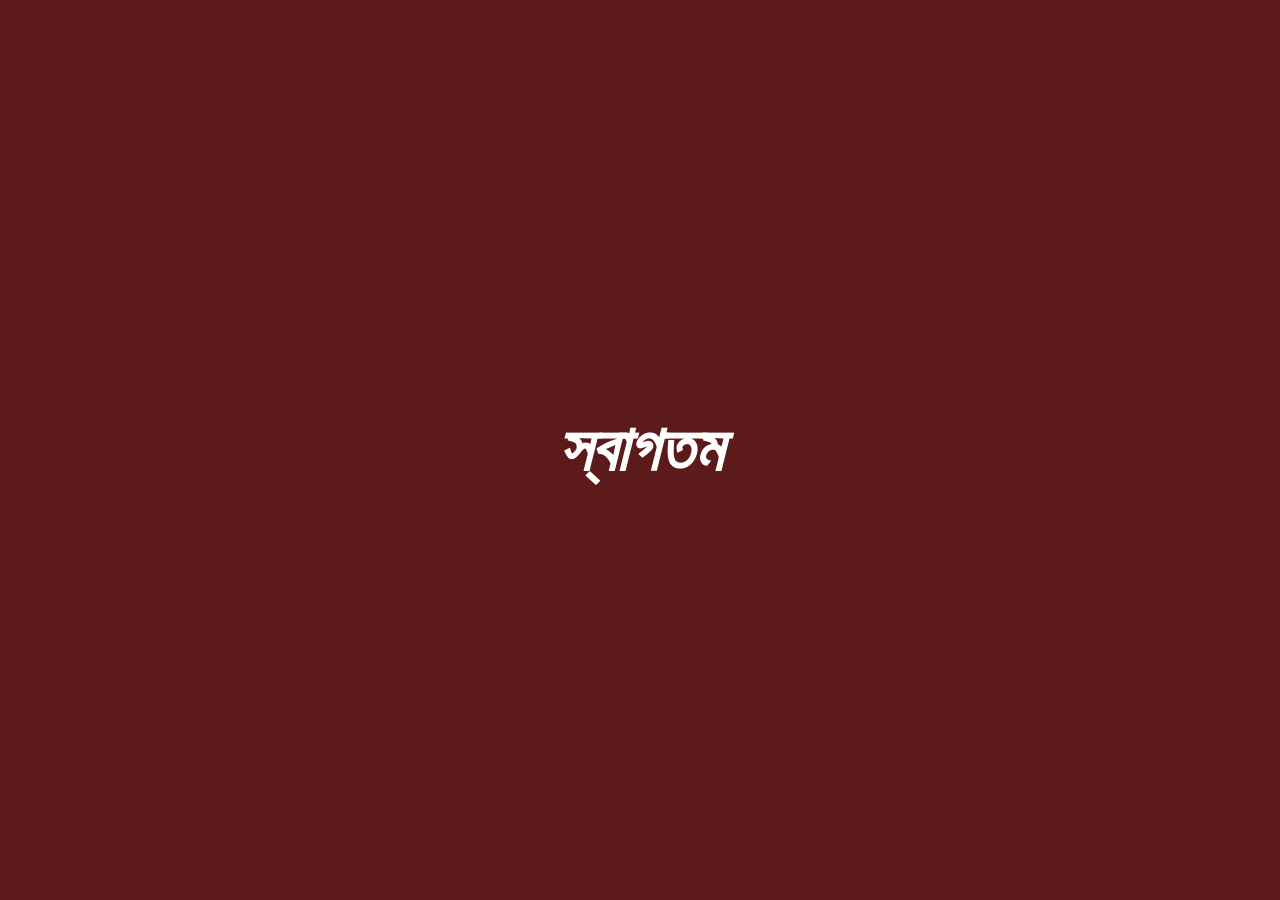
<file: index.html>
<!DOCTYPE html>
<html lang="bn">
<head>
    <meta charset="UTF-8">
    <title>Welcome - Puja Dey</title>
    <style>
        body {
            margin: 0;
            height: 100vh;
            background-color: #5c1a1a;
            display: flex;
            flex-direction: column;
            align-items: center;
            justify-content: center;
            overflow: hidden;
        }
        .welcome-text {
            color: white;
            font-size: 4em;
            font-weight: bold;
            font-style: italic;
            position: absolute;
            text-align: center;
            white-space: nowrap;
        }
        .enter-btn {
            margin-top: 420px;
            padding: 12px 30px;
            background-color: transparent;
            border: 2px solid white;
            color: white;
            border-radius: 25px;
            font-size: 1em;
            text-decoration: none;
            font-family: 'Segoe UI', Arial, sans-serif;
            opacity: 0;
            transition: background-color 0.2s;
        }
        .enter-btn.show {
            opacity: 1;
        }
        .enter-btn:hover {
            background-color: white;
            color: #5c1a1a;
        }
        .letter {
            opacity: 0;
            display: inline-block;
            animation: popIn 0.35s ease forwards;
        }
        @keyframes popIn {
            from { opacity: 0; transform: translateY(15px) scale(0.7); }
            to { opacity: 1; transform: translateY(0) scale(1); }
        }
        .fade-out {
            animation: fadeOut 0.6s ease forwards;
        }
        @keyframes fadeOut {
            to { opacity: 0; }
        }
    </style>
</head>
<body>
    <div class="welcome-text" id="text"></div>
    <a href="home.html" class="enter-btn" id="enterBtn">Enter →</a>

    <script>
        const words = ["স্বাগতম", "Welcome", "Willkommen", "स्वागतम्"];
        const textEl = document.getElementById("text");
        const enterBtn = document.getElementById("enterBtn");
        let wordIndex = 0;

        function splitGraphemes(str) {
            if (typeof Intl !== "undefined" && Intl.Segmenter) {
                const seg = new Intl.Segmenter('bn', { granularity: 'grapheme' });
                return Array.from(seg.segment(str), s => s.segment);
            }
            return Array.from(str);
        }

        function typeWord(word, callback) {
            textEl.innerHTML = "";
            const chars = splitGraphemes(word);
            let i = 0;
            function addLetter() {
                if (i < chars.length) {
                    const span = document.createElement("span");
                    span.className = "letter";
                    span.textContent = chars[i];
                    textEl.appendChild(span);
                    i++;
                    setTimeout(addLetter, 90);
                } else {
                    setTimeout(callback, 900);
                }
            }
            addLetter();
        }

        function showNextWord() {
            if (wordIndex < words.length) {
                typeWord(words[wordIndex], function() {
                    textEl.classList.add("fade-out");
                    setTimeout(function() {
                        textEl.classList.remove("fade-out");
                        wordIndex++;
                        showNextWord();
                    }, 600);
                });
            } else {
                enterBtn.classList.add("show");
                setTimeout(function() {
                    window.location.href = "home.html";
                }, 1800);
            }
        }

        showNextWord();
    </script>
</body>
</html>
</file>
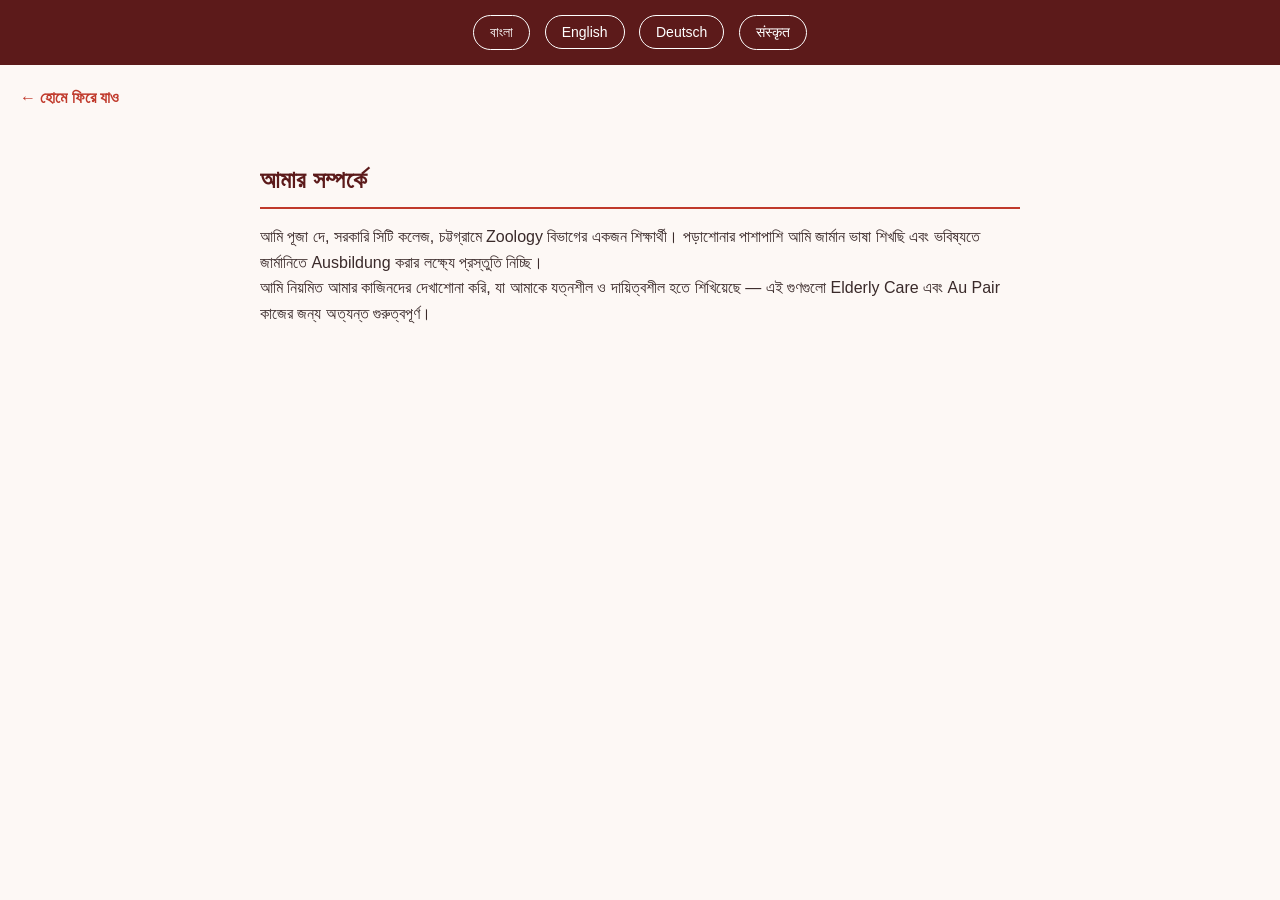
<file: about.html>
<!DOCTYPE html>
<html lang="bn">
<head>
    <meta charset="UTF-8">
    <title>About Me - Puja Dey</title>
    <meta name="description" content="About Puja Dey - Zoology student, caregiving trained, and German language learner preparing for an Au Pair opportunity and Ausbildung in Germany.">
    <link rel="stylesheet" href="style.css">
</head>
<body>
    <nav>
        <button onclick="setLang('bn')">বাংলা</button>
        <button onclick="setLang('en')">English</button>
        <button onclick="setLang('de')">Deutsch</button>
        <button onclick="setLang('sa')">संस्कृत</button>
    </nav>

    <a href="home.html" class="back-link">
        <span data-lang="bn">← হোমে ফিরে যাও</span>
        <span data-lang="en">← Back to Home</span>
        <span data-lang="de">← Zurück zur Startseite</span>
        <span data-lang="sa">← गृहपृष्ठं प्रति</span>
    </a>

    <section id="about">
        <h2 data-lang="bn" class="animate-fade">আমার সম্পর্কে</h2>
        <h2 data-lang="en" class="animate-fade">About Me</h2>
        <h2 data-lang="de" class="animate-fade">Über mich</h2>
        <h2 data-lang="sa" class="animate-fade">मम विषये</h2>

        <p data-lang="bn" class="animate-fade delay-1">
            আমি পূজা দে, সরকারি সিটি কলেজ, চট্টগ্রামে Zoology বিভাগের একজন শিক্ষার্থী। 
            পড়াশোনার পাশাপাশি আমি জার্মান ভাষা শিখছি এবং ভবিষ্যতে জার্মানিতে 
            Ausbildung করার লক্ষ্যে প্রস্তুতি নিচ্ছি।
        </p>
        <p data-lang="en" class="animate-fade delay-1">
            I am Puja Dey, a Zoology student at Government City College, Chattogram. 
            Alongside my studies, I am learning German and preparing to pursue an 
            Ausbildung (vocational training) in Germany.
        </p>
        <p data-lang="de" class="animate-fade delay-1">
            Ich bin Puja Dey, Zoologiestudentin am Government City College, Chattogram. 
            Neben meinem Studium lerne ich Deutsch und bereite mich darauf vor, eine 
            Ausbildung in Deutschland zu machen.
        </p>
        <p data-lang="sa" class="animate-fade delay-1">
            अहं पूजा देइ अस्मि, चट्टग्रामनगरे सरकारी-सिटी-महाविद्यालये प्राणिविज्ञानस्य छात्रा। 
            अध्ययनेन सह अहं जर्मनभाषां शिक्षे, जर्मनीदेशे आउसबिल्दुंग-नामकं 
            व्यावसायिक-प्रशिक्षणं कर्तुं सज्जा भवामि।
        </p>

        <p data-lang="bn" class="animate-fade delay-2">
            আমি নিয়মিত আমার কাজিনদের দেখাশোনা করি, যা আমাকে যত্নশীল ও দায়িত্বশীল হতে শিখিয়েছে — 
            এই গুণগুলো Elderly Care এবং Au Pair কাজের জন্য অত্যন্ত গুরুত্বপূর্ণ।
        </p>
        <p data-lang="en" class="animate-fade delay-2">
            I regularly take care of my cousins, which has taught me patience and responsibility — 
            qualities that are essential for Elderly Care and Au Pair work.
        </p>
        <p data-lang="de" class="animate-fade delay-2">
            Ich kümmere mich regelmäßig um meine Cousins und Cousinen, was mir Geduld und 
            Verantwortungsbewusstsein beigebracht hat — Eigenschaften, die für die Altenpflege 
            und Au-Pair-Arbeit unerlässlich sind.
        </p>
        <p data-lang="sa" class="animate-fade
        ">
            अहं नियमितरूपेण स्वभ्रातृव्यान् पालयामि, येन मह्यं धैर्यं दायित्वं च शिक्षितम्।
        </p>
    </section>

    <script>
        function setLang(lang) {
            document.querySelectorAll('[data-lang]').forEach(el => {
                el.style.display = (el.getAttribute('data-lang') === lang) ? '' : 'none';
            });
            document.querySelectorAll('nav button').forEach(btn => {
                btn.classList.remove('active');
            });
            if (event) event.target.classList.add('active');
        }
        setLang('bn');
    </script>
</body>
</html>
</file>
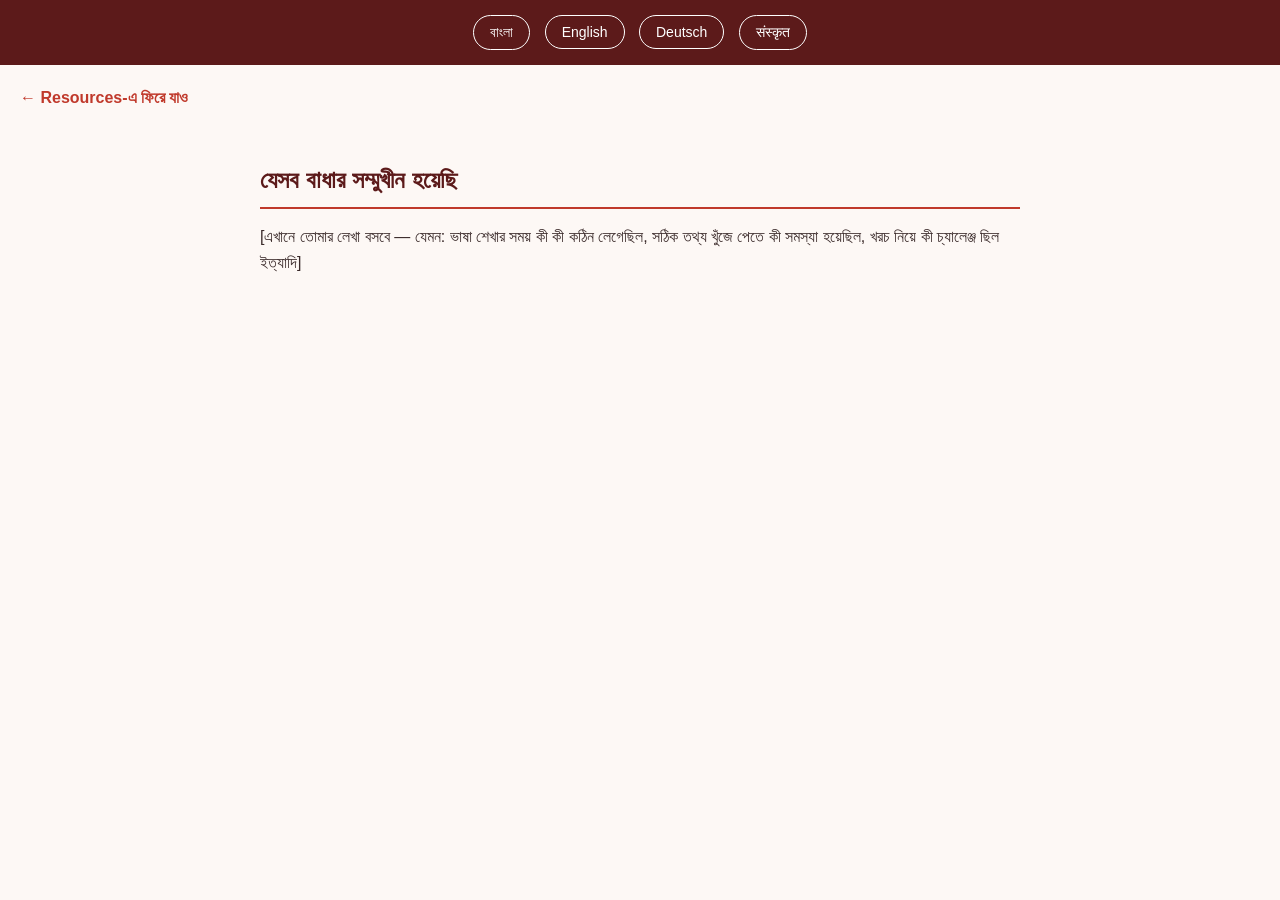
<file: challenges.html>
<!DOCTYPE html>
<html lang="bn">
<head>
    <meta charset="UTF-8">
    <title>Challenges I Faced - Puja Dey</title>
    <meta name="description" content="Challenges Puja Dey faced over 2 years while preparing for Au Pair and Ausbildung in Germany.">
    <link rel="stylesheet" href="style.css">
</head>
<body>
    <nav>
        <button onclick="setLang('bn')">বাংলা</button>
        <button onclick="setLang('en')">English</button>
        <button onclick="setLang('de')">Deutsch</button>
        <button onclick="setLang('sa')">संस्कृत</button>
    </nav>

    <a href="resources.html" class="back-link">
        <span data-lang="bn">← Resources-এ ফিরে যাও</span>
        <span data-lang="en">← Back to Resources</span>
        <span data-lang="de">← Zurück zu Ressourcen</span>
        <span data-lang="sa">← संसाधनानि प्रति</span>
    </a>

    <section id="about">
        <h2 data-lang="bn" class="animate-fade">যেসব বাধার সম্মুখীন হয়েছি</h2>
        <h2 data-lang="en" class="animate-fade">Challenges I Faced</h2>
        <h2 data-lang="de" class="animate-fade">Herausforderungen, denen ich begegnet bin</h2>
        <h2 data-lang="sa" class="animate-fade">सम्मुखीभूताः बाधाः</h2>

        <p data-lang="bn" class="animate-fade delay-1">
            [এখানে তোমার লেখা বসবে — যেমন: ভাষা শেখার সময় কী কী কঠিন লেগেছিল, 
            সঠিক তথ্য খুঁজে পেতে কী সমস্যা হয়েছিল, খরচ নিয়ে কী চ্যালেঞ্জ ছিল ইত্যাদি]
        </p>
        <p data-lang="en" class="animate-fade delay-1">
            [Your content will go here — challenges with learning German, finding 
            reliable information, cost-related struggles, etc.]
        </p>
        <p data-lang="de" class="animate-fade delay-1">
            [Dein Inhalt kommt hierher]
        </p>
        <p data-lang="sa" class="animate-fade delay-1">
            [अत्र तव विषयः स्थास्यति]
        </p>
    </section>

    <script>
        function setLang(lang) {
            document.querySelectorAll('[data-lang]').forEach(el => {
                el.style.display = (el.getAttribute('data-lang') === lang) ? '' : 'none';
            });
            document.querySelectorAll('nav button').forEach(btn => {
                btn.classList.remove('active');
            });
            if (event) event.target.classList.add('active');
        }
        setLang('bn');
    </script>
</body>
</html>
</file>
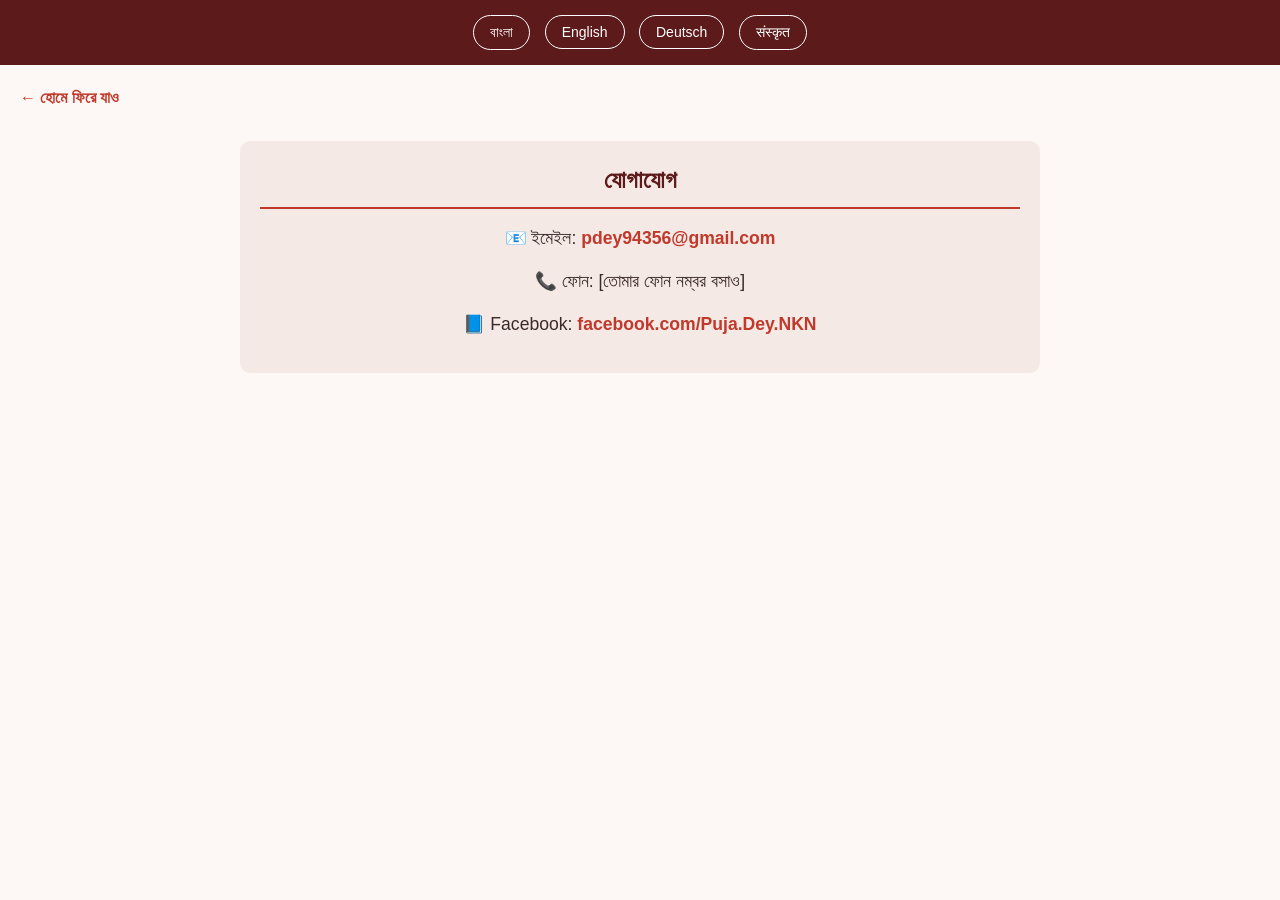
<file: contact.html>
<!DOCTYPE html>
<html lang="bn">
<head>
    <meta charset="UTF-8">
    <title>Contact - Puja Dey</title>
    <meta name="description" content="Contact Puja Dey - Email, phone, and Facebook for Au Pair or Ausbildung opportunities in Germany.">
    <link rel="stylesheet" href="style.css">
</head>
<body>
    <nav>
        <button onclick="setLang('bn')">বাংলা</button>
        <button onclick="setLang('en')">English</button>
        <button onclick="setLang('de')">Deutsch</button>
        <button onclick="setLang('sa')">संस्कृत</button>
    </nav>

    <a href="home.html" class="back-link">
        <span data-lang="bn">← হোমে ফিরে যাও</span>
        <span data-lang="en">← Back to Home</span>
        <span data-lang="de">← Zurück zur Startseite</span>
        <span data-lang="sa">← गृहपृष्ठं प्रति</span>
    </a>

    <section id="contact">
        <h2 data-lang="bn" class="animate-slide">যোগাযোগ</h2>
        <h2 data-lang="en" class="animate-slide">Contact</h2>
        <h2 data-lang="de" class="animate-slide">Kontakt</h2>
        <h2 data-lang="sa" class="animate-slide">सम्पर्कः</h2>

        <div class="contact-item animate-slide" data-lang="bn">📧 ইমেইল: <a href="mailto:pdey94356@gmail.com">pdey94356@gmail.com</a></div>
        <div class="contact-item animate-slide" data-lang="en">📧 Email: <a href="mailto:pdey94356@gmail.com">pdey94356@gmail.com</a></div>
        <div class="contact-item animate-slide" data-lang="de">📧 E-Mail: <a href="mailto:pdey94356@gmail.com">pdey94356@gmail.com</a></div>
        <div class="contact-item animate-slide" data-lang="sa">📧 ईमेल: <a href="mailto:pdey94356@gmail.com">pdey94356@gmail.com</a></div>

        <div class="contact-item animate-slide" data-lang="bn">📞 ফোন: [তোমার ফোন নম্বর বসাও]</div>
        <div class="contact-item animate-slide" data-lang="en">📞 Phone: [Add your phone number]</div>
        <div class="contact-item animate-slide" data-lang="de">📞 Telefon: [Telefonnummer hinzufügen]</div>
        <div class="contact-item animate-slide" data-lang="sa">📞 दूरभाषः: [दूरभाषसंख्यां योजयतु]</div>

        <div class="contact-item animate-slide">
            📘 Facebook: <a href="https://www.facebook.com/Puja.Dey.NKN" target="_blank">facebook.com/Puja.Dey.NKN</a>
        </div>
    </section>

    <script>
        function setLang(lang) {
            document.querySelectorAll('[data-lang]').forEach(el => {
                el.style.display = (el.getAttribute('data-lang') === lang) ? '' : 'none';
            });
            document.querySelectorAll('nav button').forEach(btn => {
                btn.classList.remove('active');
            });
            if (event) event.target.classList.add('active');
        }
        setLang('bn');
    </script>
</body>
</html>
</file>
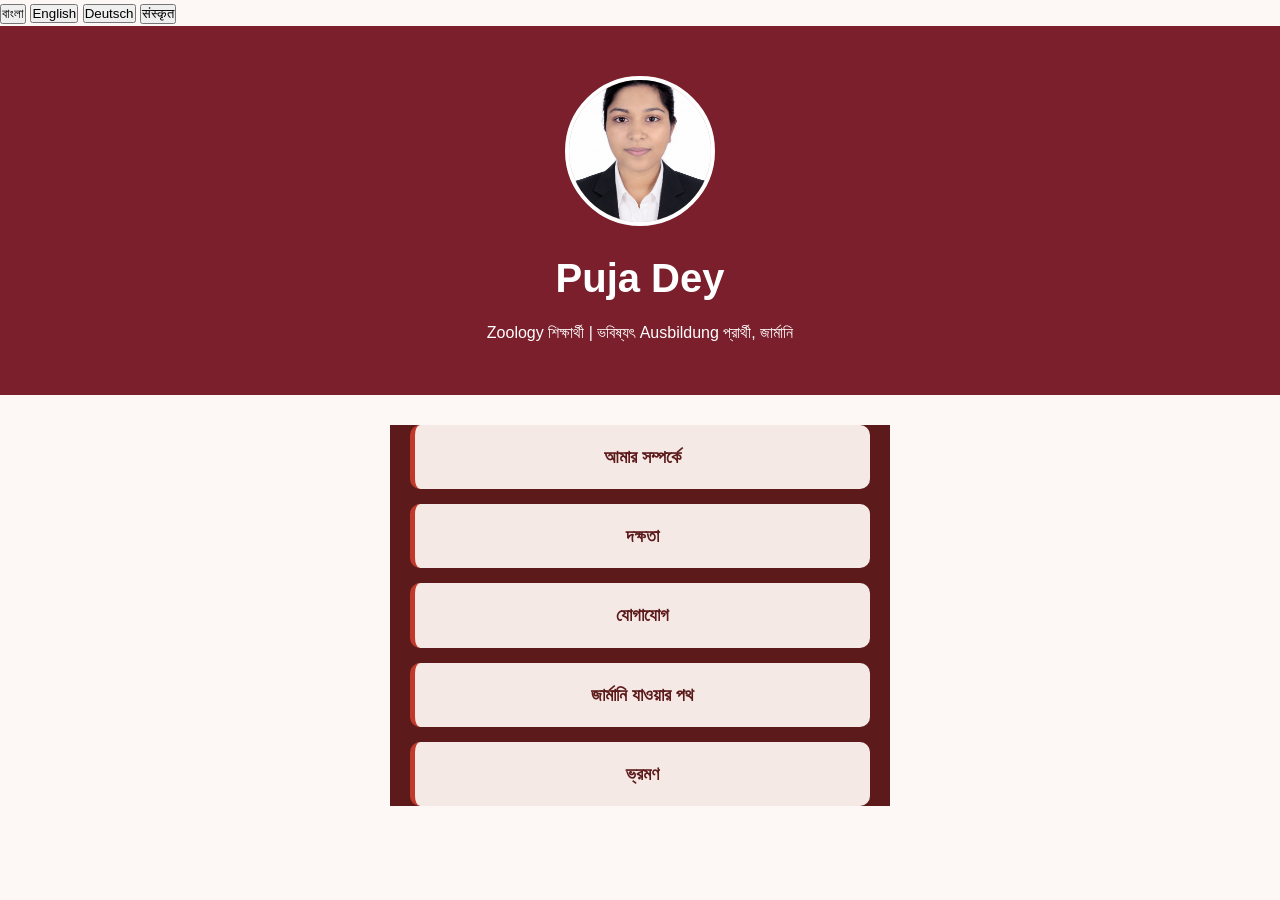
<file: home.html>
<!DOCTYPE html>
<html lang="bn">
<head>
    <meta charset="UTF-8">
    <title>Puja Dey - Portfolio </title>
    <meta name="description" content="Puja Dey - Zoology student from Bangladesh preparing for Au Pair and Ausbildung in Germany. Multilingual portfolio in Bangla, English, German and Sanskrit.">
    <link rel="stylesheet" href="style.css">
</head>
<body
    <nav>
        <button onclick="setLang('bn')">বাংলা</button>
        <button onclick="setLang('en')">English</button>
        <button onclick="setLang('de')">Deutsch</button>
        <button onclick="setLang('sa')">संस्कृत</button>
    </nav>

 <header class="home-header">
    <div class="profile-photo animate-fade">
        <img src="Puja.jpg.jpeg" alt="Puja Dey">
    </div>
    <h1 class="animate-fade delay-1">Puja Dey</h1>
    <p data-lang="bn" class="animate-fade delay-2">Zoology শিক্ষার্থী | ভবিষ্যৎ Ausbildung প্রার্থী, জার্মানি</p>
    <p data-lang="en" class="animate-fade delay-2">Zoology Student | Future Ausbildung Candidate, Germany</p>
    <p data-lang="de" class="animate-fade delay-2">Zoologiestudentin | Zukünftige Ausbildungskandidatin, Deutschland</p>
    <p data-lang="sa" class="animate-fade delay-2">प्राणिविज्ञान-छात्रा | जर्मनी-देशे भाविनी आउसबिल्दुंग-प्रार्थिनी</p>
</header>

    <nav class="page-links">
        <a href="about.html">
            <span data-lang="bn">আমার সম্পর্কে</span>
            <span data-lang="en">About Me</span>
            <span data-lang="de">Über mich</span>
            <span data-lang="sa">मम विषये</span>
        </a>
        <a href="skills.html">
            <span data-lang="bn">দক্ষতা</span>
            <span data-lang="en">Skills</span>
            <span data-lang="de">Fähigkeiten</span>
            <span data-lang="sa">कौशलानि</span>
        </a>
        <a href="contact.html">
            <span data-lang="bn">যোগাযোগ</span>
            <span data-lang="en">Contact</span>
            <span data-lang="de">Kontakt</span>
            <span data-lang="sa">सम्पर्कः</span>
        </a>
        <a href="resources.html">
    <span data-lang="bn">জার্মানি যাওয়ার পথ</span>
    <span data-lang="en">My Journey to Germany</span>
    <span data-lang="de">Mein Weg nach Deutschland</span>
    <span data-lang="sa">जर्मनी-गमन-मार्गः</span>
        </a>
        <a href="travel.html">
    <span data-lang="bn">ভ্রমণ</span>
    <span data-lang="en">Travel</span>
    <span data-lang="de">Reisen</span>
    <span data-lang="sa">भ्रमणम्</span>
</a>
    </nav>

    <script>
        function setLang(lang) {
            document.querySelectorAll('[data-lang]').forEach(el => {
                el.style.display = (el.getAttribute('data-lang') === lang) ? '' : 'none';
            });
            document.querySelectorAll('nav button').forEach(btn => {
                btn.classList.remove('active');
            });
            if (event) event.target.classList.add('active');
        }
        setLang('bn');
    </script>
</body>
</html>
</file>
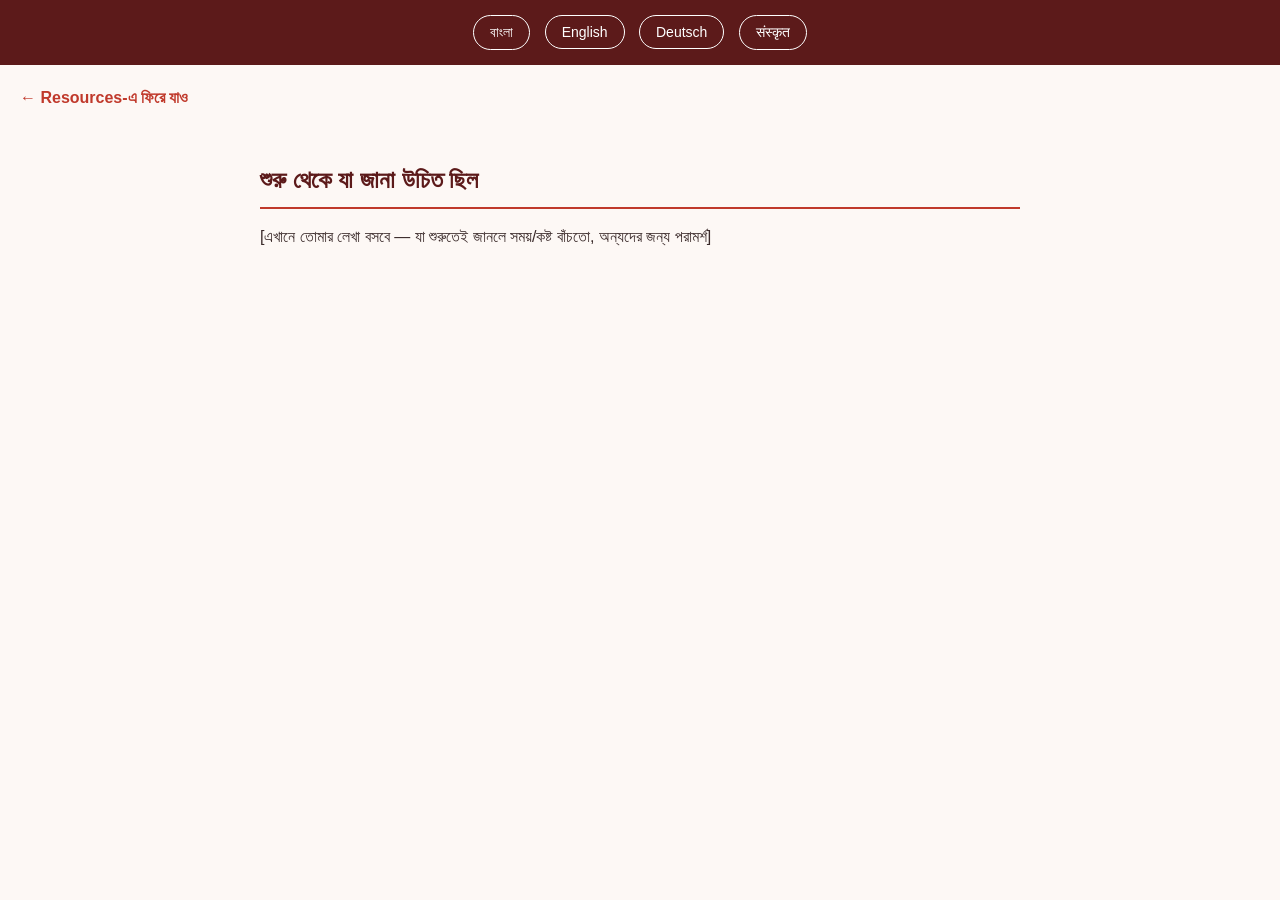
<file: lessons.html>
<!DOCTYPE html>
<html lang="bn">
<head>
    <meta charset="UTF-8">
    <title>What I Wish I Knew From the Start - Puja Dey</title>
    <meta name="description" content="Advice from Puja Dey - what she wishes she knew from the start of her Au Pair and Ausbildung journey to Germany.">
    <link rel="stylesheet" href="style.css">
</head>
<body>
    <nav>
        <button onclick="setLang('bn')">বাংলা</button>
        <button onclick="setLang('en')">English</button>
        <button onclick="setLang('de')">Deutsch</button>
        <button onclick="setLang('sa')">संस्कृत</button>
    </nav>

    <a href="resources.html" class="back-link">
        <span data-lang="bn">← Resources-এ ফিরে যাও</span>
        <span data-lang="en">← Back to Resources</span>
        <span data-lang="de">← Zurück zu Ressourcen</span>
        <span data-lang="sa">← संसाधनानि प्रति</span>
    </a>

    <section id="about">
        <h2 data-lang="bn" class="animate-fade">শুরু থেকে যা জানা উচিত ছিল</h2>
        <h2 data-lang="en" class="animate-fade">What I Wish I Knew From the Start</h2>
        <h2 data-lang="de" class="animate-fade">Was ich von Anfang an gewusst hätte</h2>
        <h2 data-lang="sa" class="animate-fade">आरम्भात् एव ज्ञातव्यम्</h2>

        <p data-lang="bn" class="animate-fade delay-1">
            [এখানে তোমার লেখা বসবে — যা শুরুতেই জানলে সময়/কষ্ট বাঁচতো, 
            অন্যদের জন্য পরামর্শ]
        </p>
        <p data-lang="en" class="animate-fade delay-1">
            [Your content will go here]
        </p>
        <p data-lang="de" class="animate-fade delay-1">
            [Dein Inhalt kommt hierher]
        </p>
        <p data-lang="sa" class="animate-fade delay-1">
            [अत्र तव विषयः स्थास्यति]
        </p>
    </section>

    <script>
        function setLang(lang) {
            document.querySelectorAll('[data-lang]').forEach(el => {
                el.style.display = (el.getAttribute('data-lang') === lang) ? '' : 'none';
            });
            document.querySelectorAll('nav button').forEach(btn => {
                btn.classList.remove('active');
            });
            if (event) event.target.classList.add('active');
        }
        setLang('bn');
    </script>
</body>
</html>
</file>
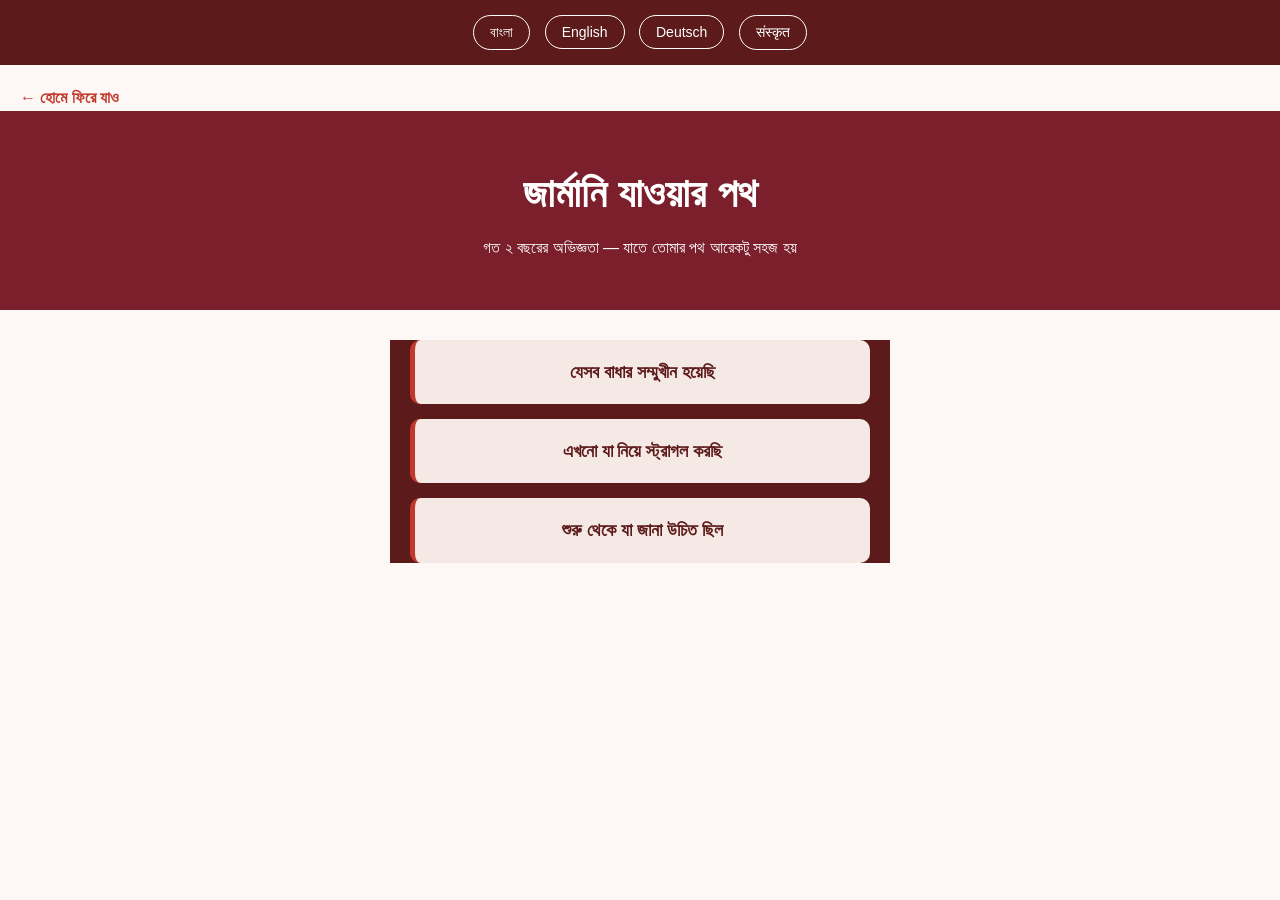
<file: resources.html>
<!DOCTYPE html>
<html lang="bn">
<head>
    <meta charset="UTF-8">
    <title>Resources - Puja Dey</title>
    <meta name="description" content="Puja Dey's journey to Germany - challenges faced, ongoing struggles, and lessons learned while preparing for Au Pair and Ausbildung in Germany.">
    <link rel="stylesheet" href="style.css">
</head>
<body>
    <nav>
        <button onclick="setLang('bn')">বাংলা</button>
        <button onclick="setLang('en')">English</button>
        <button onclick="setLang('de')">Deutsch</button>
        <button onclick="setLang('sa')">संस्कृत</button>
    </nav>

    <a href="home.html" class="back-link">
        <span data-lang="bn">← হোমে ফিরে যাও</span>
        <span data-lang="en">← Back to Home</span>
        <span data-lang="de">← Zurück zur Startseite</span>
        <span data-lang="sa">← गृहपृष्ठं प्रति</span>
    </a>

    <header class="home-header">
        <h1 data-lang="bn">জার্মানি যাওয়ার পথ</h1>
        <h1 data-lang="en">My Journey to Germany</h1>
        <h1 data-lang="de">Mein Weg nach Deutschland</h1>
        <h1 data-lang="sa">जर्मनी-गमन-मार्गः</h1>

        <p data-lang="bn">গত ২ বছরের অভিজ্ঞতা — যাতে তোমার পথ আরেকটু সহজ হয়</p>
        <p data-lang="en">2 years of experience — to make your path a little easier</p>
        <p data-lang="de">2 Jahre Erfahrung — damit dein Weg etwas leichter wird</p>
        <p data-lang="sa">द्वयोः वर्षयोः अनुभवः — यत् तव मार्गः किञ्चित् सुलभः भवेत्</p>
    </header>

    <nav class="page-links">
        <a href="challenges.html">
            <span data-lang="bn">যেসব বাধার সম্মুখীন হয়েছি</span>
            <span data-lang="en">Challenges I Faced</span>
            <span data-lang="de">Herausforderungen, denen ich begegnet bin</span>
            <span data-lang="sa">सम्मुखीभूताः बाधाः</span>
        </a>
        <a href="struggles.html">
            <span data-lang="bn">এখনো যা নিয়ে স্ট্রাগল করছি</span>
            <span data-lang="en">What I'm Still Struggling With</span>
            <span data-lang="de">Womit ich noch kämpfe</span>
            <span data-lang="sa">अद्यापि सङ्घर्षः</span>
        </a>
        <a href="lessons.html">
            <span data-lang="bn">শুরু থেকে যা জানা উচিত ছিল</span>
            <span data-lang="en">What I Wish I Knew From the Start</span>
            <span data-lang="de">Was ich von Anfang an gewusst hätte</span>
            <span data-lang="sa">आरम्भात् एव ज्ञातव्यम्</span>
        </a>
    </nav>

    <script>
        function setLang(lang) {
            document.querySelectorAll('[data-lang]').forEach(el => {
                el.style.display = (el.getAttribute('data-lang') === lang) ? '' : 'none';
            });
            document.querySelectorAll('nav button').forEach(btn => {
                btn.classList.remove('active');
            });
            if (event) event.target.classList.add('active');
        }
        setLang('bn');
    </script>
</body>
</html>
</file>
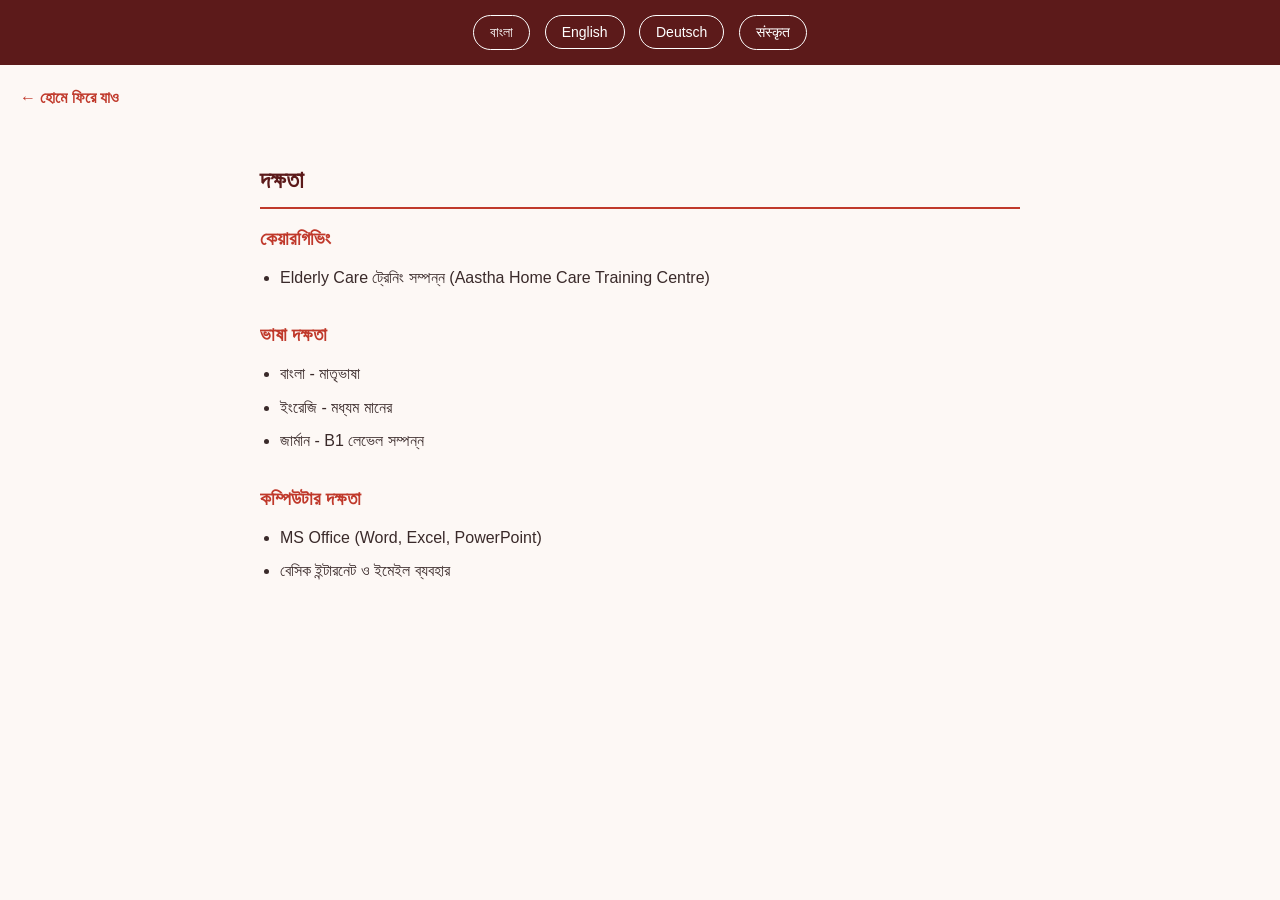
<file: skills.html>
<!DOCTYPE html>
<html lang="bn">
<head>
    <meta charset="UTF-8">
    <title>Skills - Puja Dey</title>
    <meta name="description" content="Puja Dey's skills - Elderly care training, language proficiency in Bangla, English and German (B1), and basic computer skills.">
    <link rel="stylesheet" href="style.css">
</head>
<body>
    <nav>
        <button onclick="setLang('bn')">বাংলা</button>
        <button onclick="setLang('en')">English</button>
        <button onclick="setLang('de')">Deutsch</button>
        <button onclick="setLang('sa')">संस्कृत</button>
    </nav>

    <a href="home.html" class="back-link">
        <span data-lang="bn">← হোমে ফিরে যাও</span>
        <span data-lang="en">← Back to Home</span>
        <span data-lang="de">← Zurück zur Startseite</span>
        <span data-lang="sa">← गृहपृष्ठं प्रति</span>
    </a>

    <section id="skills">
        <h2 data-lang="bn" class="animate-slide">দক্ষতা</h2>
        <h2 data-lang="en" class="animate-slide">Skills</h2>
        <h2 data-lang="de" class="animate-slide">Fähigkeiten</h2>
        <h2 data-lang="sa" class="animate-slide">कौशलानि</h2>

        <div class="skill-category animate-slide" data-lang="bn">
            <h3>কেয়ারগিভিং</h3>
            <ul><li>Elderly Care ট্রেনিং সম্পন্ন (Aastha Home Care Training Centre)</li></ul>
        </div>
        <div class="skill-category animate-slide" data-lang="en">
            <h3>Caregiving</h3>
            <ul><li>Elderly Care training completed (Aastha Home Care Training Centre)</li></ul>
        </div>
        <div class="skill-category animate-slide" data-lang="de">
            <h3>Pflege</h3>
            <ul><li>Ausbildung in Altenpflege abgeschlossen (Aastha Home Care Training Centre)</li></ul>
        </div>
        <div class="skill-category animate-slide" data-lang="sa">
            <h3>सेवा-कौशलम्</h3>
            <ul><li>वृद्ध-सेवा-प्रशिक्षणं सम्पूर्णम् (Aastha Home Care Training Centre)</li></ul>
        </div>

        <div class="skill-category animate-slide" data-lang="bn">
            <h3>ভাষা দক্ষতা</h3>
            <ul>
                <li>বাংলা - মাতৃভাষা</li>
                <li>ইংরেজি - মধ্যম মানের</li>
                <li>জার্মান - B1 লেভেল সম্পন্ন</li>
            </ul>
        </div>
        <div class="skill-category animate-slide" data-lang="en">
            <h3>Languages</h3>
            <ul>
                <li>Bangla - Native</li>
                <li>English - Intermediate</li>
                <li>German - B1 level completed</li>
            </ul>
        </div>
        <div class="skill-category animate-slide" data-lang="de">
            <h3>Sprachen</h3>
            <ul>
                <li>Bengalisch - Muttersprache</li>
                <li>Englisch - Mittelstufe</li>
                <li>Deutsch - Niveau B1 abgeschlossen</li>
            </ul>
        </div>
        <div class="skill-category animate-slide" data-lang="sa">
            <h3>भाषाकौशलानि</h3>
            <ul>
                <li>बङ्गभाषा - मातृभाषा</li>
                <li>आङ्ग्लभाषा - मध्यमस्तरः</li>
                <li>जर्मनभाषा - B1-स्तरः सम्पूर्णः</li>
            </ul>
        </div>

        <div class="skill-category animate-slide" data-lang="bn">
            <h3>কম্পিউটার দক্ষতা</h3>
            <ul>
                <li>MS Office (Word, Excel, PowerPoint)</li>
                <li>বেসিক ইন্টারনেট ও ইমেইল ব্যবহার</li>
            </ul>
        </div>
        <div class="skill-category animate-slide" data-lang="en">
            <h3>Computer Skills</h3>
            <ul>
                <li>MS Office (Word, Excel, PowerPoint)</li>
                <li>Basic Internet & Email usage</li>
            </ul>
        </div>
        <div class="skill-category animate-slide" data-lang="de">
            <h3>Computerkenntnisse</h3>
            <ul>
                <li>MS Office (Word, Excel, PowerPoint)</li>
                <li>Grundlegende Internet- & E-Mail-Nutzung</li>
            </ul>
        </div>
        <div class="skill-category animate-slide" data-lang="sa">
            <h3>सङ्गणक-कौशलानि</h3>
            <ul>
                <li>MS Office (Word, Excel, PowerPoint)</li>
                <li>मूलभूत अन्तर्जाल-ईमेल-प्रयोगः</li>
            </ul>
        </div>
    </section>

    <script>
        function setLang(lang) {
            document.querySelectorAll('[data-lang]').forEach(el => {
                el.style.display = (el.getAttribute('data-lang') === lang) ? '' : 'none';
            });
            document.querySelectorAll('nav button').forEach(btn => {
                btn.classList.remove('active');
            });
            if (event) event.target.classList.add('active');
        }
        setLang('bn');
    </script>
</body>
</html>
</file>
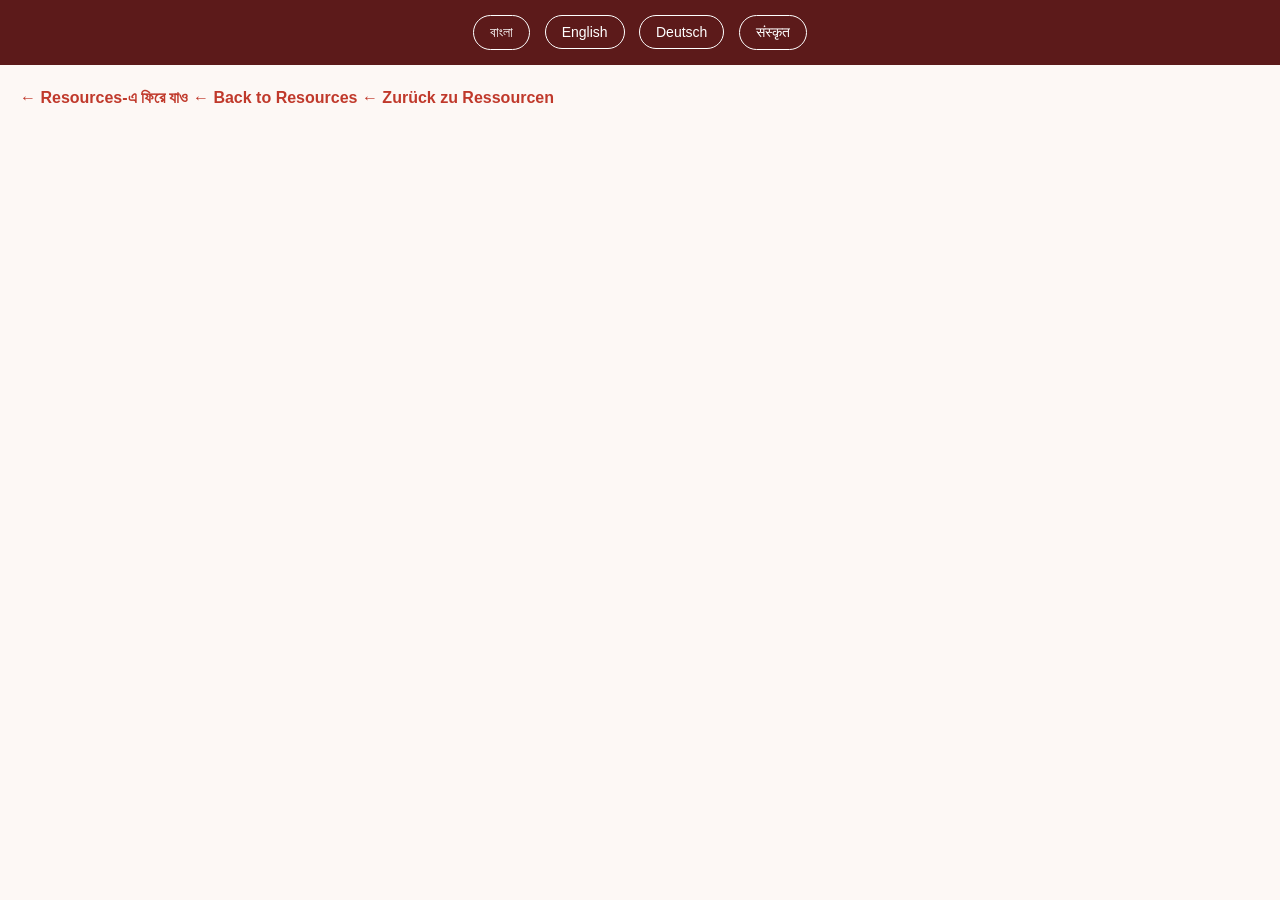
<file: struggles.html>
<!DOCTYPE html>
<html lang="bn">
<head>
    <meta charset="UTF-8">
    <title>What I'm Still Struggling With - Puja Dey</title>
    <meta name="description" content="What Puja Dey is still struggling with on her journey toward Au Pair and Ausbildung in Germany.">
    <link rel="stylesheet" href="style.css">
</head>
<body>
    <nav>
        <button onclick="setLang('bn')">বাংলা</button>
        <button onclick="setLang('en')">English</button>
        <button onclick="setLang('de')">Deutsch</button>
        <button onclick="setLang('sa')">संस्कृत</button>
    </nav>

    <a href="resources.html" class="back-link">
        <span data-lang="bn">← Resources-এ ফিরে যাও</span>
        <span data-lang="en">← Back to Resources</span>
        <span data-lang="de">← Zurück zu Ressourcen</span>
        <span
</file>
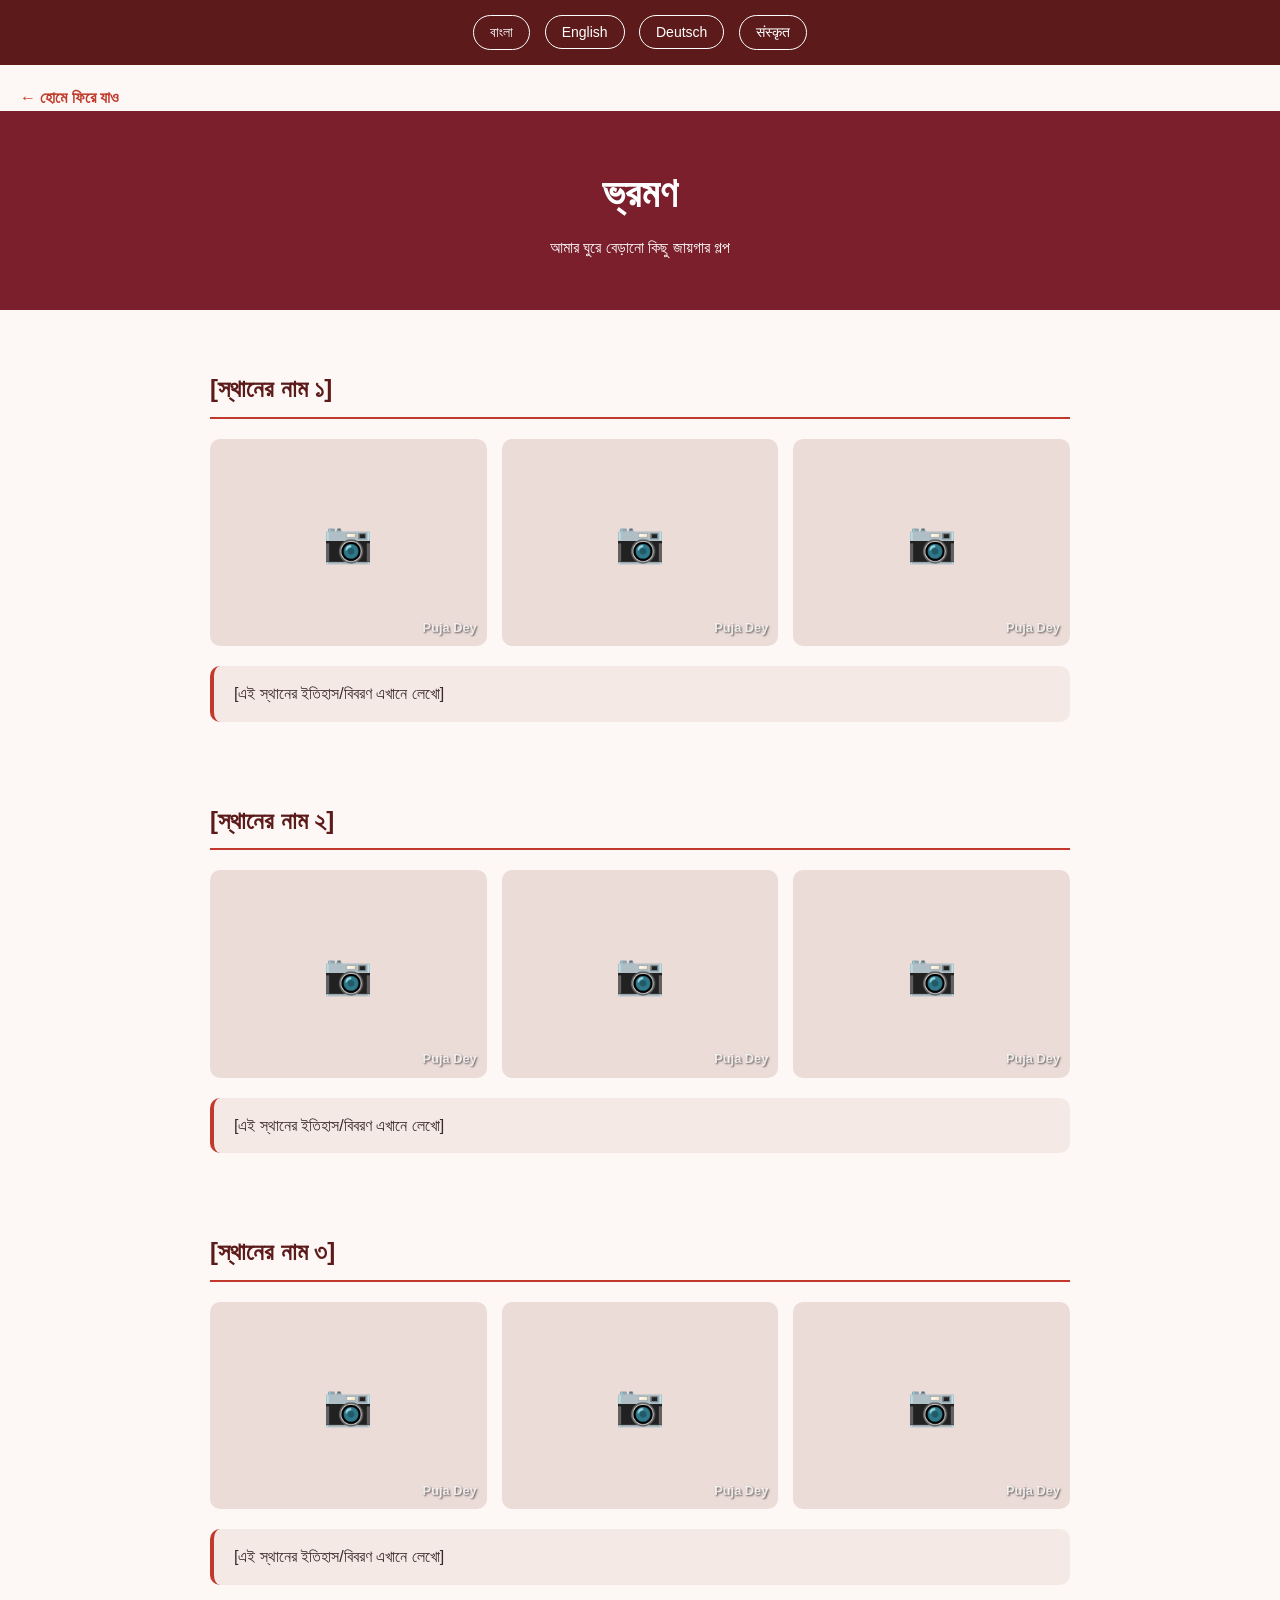
<file: travel.html>
<!DOCTYPE html>
<html lang="bn">
<head>
    <meta charset="UTF-8">
    <title>Travel - Puja Dey</title>
    <meta name="description" content="Puja Dey's travel photos and stories from places she has visited.">
    <link rel="stylesheet" href="style.css">
</head>
<body oncontextmenu="return false;">
    <nav>
        <button onclick="setLang('bn')">বাংলা</button>
        <button onclick="setLang('en')">English</button>
        <button onclick="setLang('de')">Deutsch</button>
        <button onclick="setLang('sa')">संस्कृत</button>
    </nav>

    <a href="home.html" class="back-link">
        <span data-lang="bn">← হোমে ফিরে যাও</span>
        <span data-lang="en">← Back to Home</span>
        <span data-lang="de">← Zurück zur Startseite</span>
        <span data-lang="sa">← गृहपृष्ठं प्रति</span>
    </a>

    <header class="home-header">
        <h1 data-lang="bn" class="animate-slide">ভ্রমণ</h1>
        <h1 data-lang="en" class="animate-slide">Travel</h1>
        <h1 data-lang="de" class="animate-slide">Reisen</h1>
        <h1 data-lang="sa" class="animate-slide">भ्रमणम्</h1>
        <p data-lang="bn" class="animate-slide">আমার ঘুরে বেড়ানো কিছু জায়গার গল্প</p>
        <p data-lang="en" class="animate-slide">Stories from some places I've visited</p>
        <p data-lang="de" class="animate-slide">Geschichten von Orten, die ich besucht habe</p>
        <p data-lang="sa" class="animate-slide">मया दृष्टानां स्थानानां कथाः</p>
    </header>

    <section class="travel-place">
        <h2 data-lang="bn" class="animate-slide">[স্থানের নাম ১]</h2>
        <h2 data-lang="en" class="animate-slide">[Place Name 1]</h2>
        <h2 data-lang="de" class="animate-slide">[Ortsname 1]</h2>
        <h2 data-lang="sa" class="animate-slide">[स्थाननाम १]</h2>
        <div class="gallery-grid">
            <div class="gallery-item"><span class="watermark">Puja Dey</span><div class="img-placeholder">📷</div></div>
            <div class="gallery-item"><span class="watermark">Puja Dey</span><div class="img-placeholder">📷</div></div>
            <div class="gallery-item"><span class="watermark">Puja Dey</span><div class="img-placeholder">📷</div></div>
        </div>
        <p data-lang="bn" class="place-history animate-slide">[এই স্থানের ইতিহাস/বিবরণ এখানে লেখো]</p>
        <p data-lang="en" class="place-history animate-slide">[History/description of this place goes here]</p>
        <p data-lang="de" class="place-history animate-slide">[Geschichte/Beschreibung dieses Ortes]</p>
        <p data-lang="sa" class="place-history animate-slide">[अस्य स्थानस्य इतिहासः]</p>
    </section>

    <section class="travel-place">
        <h2 data-lang="bn" class="animate-slide">[স্থানের নাম ২]</h2>
        <h2 data-lang="en" class="animate-slide">[Place Name 2]</h2>
        <h2 data-lang="de" class="animate-slide">[Ortsname 2]</h2>
        <h2 data-lang="sa" class="animate-slide">[स्थाननाम २]</h2>
        <div class="gallery-grid">
            <div class="gallery-item"><span class="watermark">Puja Dey</span><div class="img-placeholder">📷</div></div>
            <div class="gallery-item"><span class="watermark">Puja Dey</span><div class="img-placeholder">📷</div></div>
            <div class="gallery-item"><span class="watermark">Puja Dey</span><div class="img-placeholder">📷</div></div>
        </div>
        <p data-lang="bn" class="place-history animate-slide">[এই স্থানের ইতিহাস/বিবরণ এখানে লেখো]</p>
        <p data-lang="en" class="place-history animate-slide">[History/description of this place goes here]</p>
        <p data-lang="de" class="place-history animate-slide">[Geschichte/Beschreibung dieses Ortes]</p>
        <p data-lang="sa" class="place-history animate-slide">[अस्य स्थानस्य इतिहासः]</p>
    </section>

    <section class="travel-place">
        <h2 data-lang="bn" class="animate-slide">[স্থানের নাম ৩]</h2>
        <h2 data-lang="en" class="animate-slide">[Place Name 3]</h2>
        <h2 data-lang="de" class="animate-slide">[Ortsname 3]</h2>
        <h2 data-lang="sa" class="animate-slide">[स्थाननाम ३]</h2>
        <div class="gallery-grid">
            <div class="gallery-item"><span class="watermark">Puja Dey</span><div class="img-placeholder">📷</div></div>
            <div class="gallery-item"><span class="watermark">Puja Dey</span><div class="img-placeholder">📷</div></div>
            <div class="gallery-item"><span class="watermark">Puja Dey</span><div class="img-placeholder">📷</div></div>
        </div>
        <p data-lang="bn" class="place-history animate-slide">[এই স্থানের ইতিহাস/বিবরণ এখানে লেখো]</p>
        <p data-lang="en" class="place-history animate-slide">[History/description of this place goes here]</p>
        <p data-lang="de" class="place-history animate-slide">[Geschichte/Beschreibung dieses Ortes]</p>
        <p data-lang="sa" class="place-history animate-slide">[अस्य स्थानस्य इतिहासः]</p>
    </section>

    <script>
        function setLang(lang) {
            document.querySelectorAll('[data-lang]').forEach(el => {
                el.style.display = (el.getAttribute('data-lang') === lang) ? '' : 'none';
            });
            document.querySelectorAll('nav button').forEach(btn => {
                btn.classList.remove('active');
            });
            if (event) event.target.classList.add('active');
        }
        setLang('bn');
        document.addEventListener('dragstart', function(e) { e.preventDefault(); });
    </script>
</body>
</html>
</file>
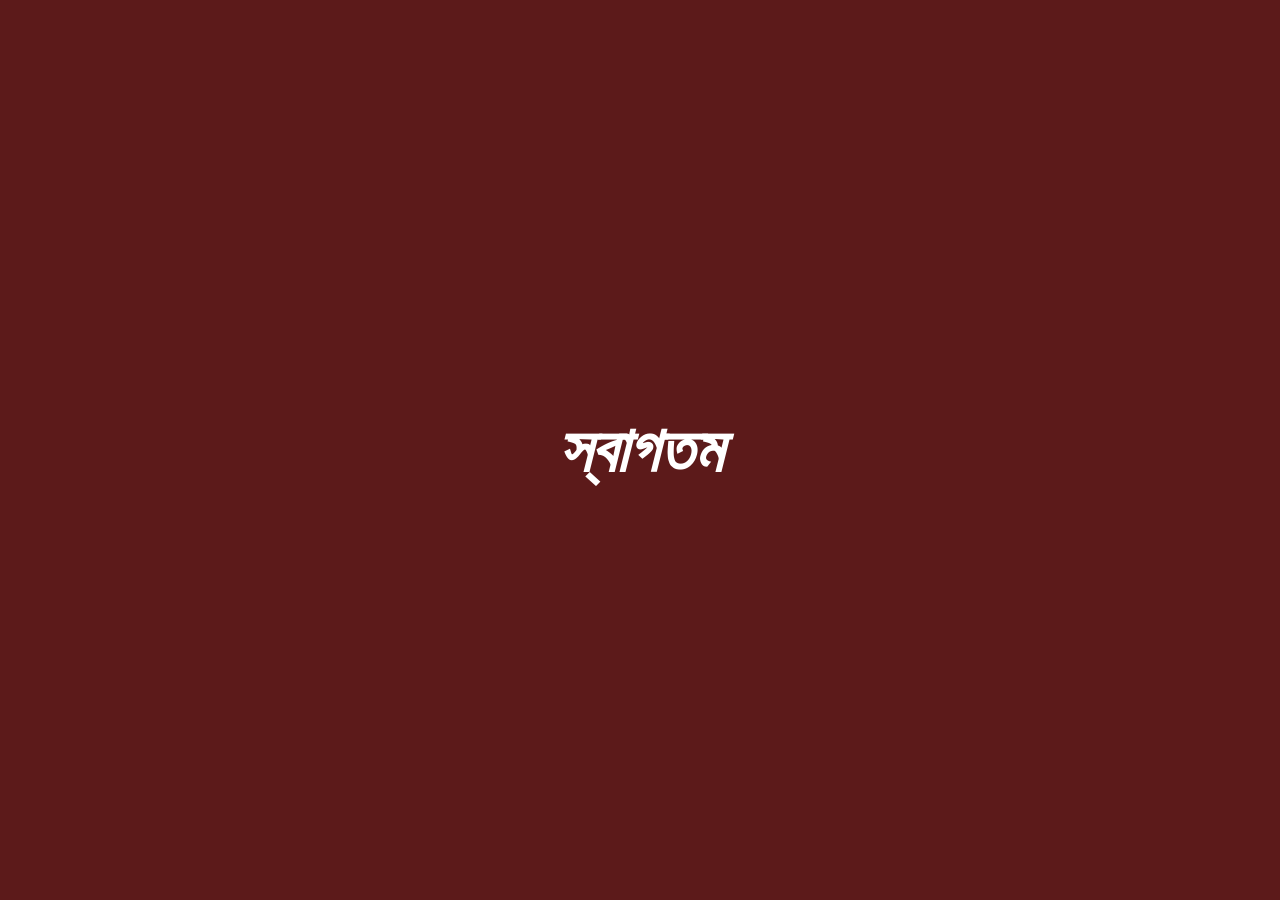
<file: welcome.html>
<!DOCTYPE html>
<html lang="bn">
<head>
    <meta charset="UTF-8">
    <title>Welcome - Puja Dey</title>
    <link rel="stylesheet" href="style.css">
    <style>
        body {
            margin: 0;
            height: 100vh;
            background-color: #5c1a1a;
            display: flex;
            flex-direction: column;
            align-items: center;
            justify-content: center;
            overflow: hidden;
        }
        .welcome-text {
            color: white;
            font-size: 4em;
            font-weight: bold;
            font-style: italic;
            position: absolute;
            text-align: center;
            white-space: nowrap;
        }
        .enter-btn {
            margin-top: 420px;
            padding: 12px 30px;
            background-color: transparent;
            border: 2px solid white;
            color: white;
            border-radius: 25px;
            font-size: 1em;
            text-decoration: none;
            opacity: 0;
            transition: background-color 0.2s;
        }
        .enter-btn.show {
            opacity: 1;
        }
        .enter-btn:hover {
            background-color: white;
            color: #5c1a1a;
        }
        .letter {
            opacity: 0;
            display: inline-block;
            animation: popIn 0.35s ease forwards;
        }
        @keyframes popIn {
            from { opacity: 0; transform: translateY(15px) scale(0.7); }
            to { opacity: 1; transform: translateY(0) scale(1); }
        }
        .fade-out {
            animation: fadeOut 0.6s ease forwards;
        }
        @keyframes fadeOut {
            to { opacity: 0; }
        }
    </style>
</head>
<body>
    <div class="welcome-text" id="text"></div>
    <a href="index.html" class="enter-btn" id="enterBtn">Enter →</a>

   <script>
    const words = ["স্বাগতম", "Welcome", "Willkommen", "स्वागतम्"];
    const textEl = document.getElementById("text");
    const enterBtn = document.getElementById("enterBtn");
    let wordIndex = 0;

    function splitGraphemes(str) {
        if (typeof Intl !== "undefined" && Intl.Segmenter) {
            const seg = new Intl.Segmenter('bn', { granularity: 'grapheme' });
            return Array.from(seg.segment(str), s => s.segment);
        }
        return Array.from(str);
    }

    function typeWord(word, callback) {
        textEl.innerHTML = "";
        const chars = splitGraphemes(word);
        let i = 0;
        function addLetter() {
            if (i < chars.length) {
                const span = document.createElement("span");
                span.className = "letter";
                span.textContent = chars[i];
                textEl.appendChild(span);
                i++;
                setTimeout(addLetter, 90);
            } else {
                setTimeout(callback, 900);
            }
        }
        addLetter();
    }

    function showNextWord() {
        if (wordIndex < words.length) {
            typeWord(words[wordIndex], function() {
                textEl.classList.add("fade-out");
                setTimeout(function() {
                    textEl.classList.remove("fade-out");
                    wordIndex++;
                    showNextWord();
                }, 600);
            });
        } else {
            enterBtn.classList.add("show");
            setTimeout(function() {
                window.location.href = "index.html";
            }, 1800);
        }
    }

    showNextWord();
</script>
</body>
</html>
</file>
<file: style.css>
* {
    margin: 0;
    padding: 0;
    box-sizing: border-box;
}

body {
    font-family: 'Segoe UI', Arial, sans-serif;
    line-height: 1.6;
    color: #3a2a2a;
    background-color: #fdf8f5;
}

nav {
    background-color: #5c1a1a;
    padding: 15px;
    text-align: center;
}

nav button {
    background-color: transparent;
    color: white;
    border: 1px solid white;
    padding: 8px 16px;
    margin: 0 5px;
    border-radius: 20px;
    cursor: pointer;
    font-size: 14px;
    transition: transform 0.2s ease, background-color 0.2s ease;
}

nav button:hover {
    background-color: white;
    color: #5c1a1a;
    transform: scale(1.08);
}

nav button.active {
    background-color: #c0392b;
    border-color: #c0392b;
}

header {
    background-color: #7a1f2b;
    color: white;
    text-align: center;
    padding: 40px 20px;
}

header h1 {
    font-size: 2.5em;
    margin-bottom: 10px;
}

section {
    max-width: 800px;
    margin: 30px auto;
    padding: 20px;
}

section h2 {
    color: #5c1a1a;
    border-bottom: 2px solid #c0392b;
    padding-bottom: 8px;
    margin-bottom: 15px;
}

ul {
    padding-left: 20px;
}

li {
    margin-bottom: 8px;
}

#contact {
    text-align: center;
    background-color: #f5e9e6;
    border-radius: 10px;
}

.home-header {
    background-color: #7a1f2b;
    color: white;
    text-align: center;
    padding: 50px 20px;
}

.profile-photo {
    width: 150px;
    height: 150px;
    border-radius: 50%;
    background-color: #d8c4c0;
    margin: 0 auto 20px auto;
    display: flex;
    align-items: center;
    justify-content: center;
    font-size: 3em;
    border: 4px solid white;
}
.profile-photo img {
    width: 100%;
    height: 100%;
    object-fit: cover;
    border-radius: 50%;
}
.page-links {
    max-width: 500px;
    margin: 30px auto;
    display: flex;
    flex-direction: column;
    gap: 15px;
    padding: 0 20px;
}

.page-links a {
    display: block;
    background-color: #f5e9e6;
    color: #5c1a1a;
    text-decoration: none;
    padding: 18px 25px;
    border-radius: 10px;
    font-size: 1.1em;
    font-weight: bold;
    border-left: 5px solid #c0392b;
    transition: transform 0.25s ease, box-shadow 0.25s ease, background-color 0.2s;
}

.page-links a:hover {
    background-color: #c0392b;
    color: white;
    transform: translateY(-4px);
    box-shadow: 0 8px 16px rgba(192, 57, 43, 0.35);
}

.back-link {
    display: inline-block;
    margin: 20px 0 0 20px;
    color: #c0392b;
    text-decoration: none;
    font-weight: bold;
    transition: transform 0.2s ease;
}

.back-link:hover {
    text-decoration: underline;
    transform: translateX(-4px);
}

@keyframes fadeInUp {
    from { opacity: 0; transform: translateY(20px); }
    to { opacity: 1; transform: translateY(0); }
}

.animate-fade {
    animation: fadeInUp 0.8s ease-out forwards;
}

.delay-1 { animation-delay: 0.2s; opacity: 0; }
.delay-2 { animation-delay: 0.4s; opacity: 0; }
.delay-3 { animation-delay: 0.6s; opacity: 0; }

@keyframes slideInLeft {
    from { opacity: 0; transform: translateX(-40px); }
    to { opacity: 1; transform: translateX(0); }
}

.animate-slide {
    animation: slideInLeft 0.7s ease-out forwards;
}

.skill-category {
    margin-bottom: 30px;
}

.skill-category h3 {
    color: #c0392b;
    margin-bottom: 10px;
    font-size: 1.2em;
}

.contact-item {
    margin: 15px 0;
    font-size: 1.1em;
}

.contact-item a {
    color: #c0392b;
    text-decoration: none;
    font-weight: bold;
}

.contact-item a:hover {
    text-decoration: underline;
}

.travel-place {
    max-width: 900px;
    margin: 40px auto;
    padding: 20px;
}

.gallery-grid {
    display: grid;
    grid-template-columns: repeat(auto-fit, minmax(200px, 1fr));
    gap: 15px;
    margin: 20px 0;
}

.gallery-item {
    position: relative;
    aspect-ratio: 4/3;
    background-color: #ecdcd8;
    border-radius: 10px;
    overflow: hidden;
    user-select: none;
    -webkit-user-select: none;
    transition: transform 0.25s ease, box-shadow 0.25s ease;
}

.gallery-item:hover {
    transform: scale(1.03);
    box-shadow: 0 6px 14px rgba(0,0,0,0.15);
}

.gallery-item img {
    width: 100%;
    height: 100%;
    object-fit: cover;
    pointer-events: none;
}

.img-placeholder {
    width: 100%;
    height: 100%;
    display: flex;
    align-items: center;
    justify-content: center;
    font-size: 2.5em;
    color: #a88883;
}

.watermark {
    position: absolute;
    bottom: 8px;
    right: 10px;
    color: rgba(255,255,255,0.8);
    font-size: 0.8em;
    font-weight: bold;
    text-shadow: 1px 1px 2px rgba(0,0,0,0.6);
    z-index: 2;
    pointer-events: none;
}

.place-history {
    background-color: #f5e9e6;
    padding: 15px 20px;
    border-radius: 10px;
    border-left: 4px solid #c0392b;
}
</file>
